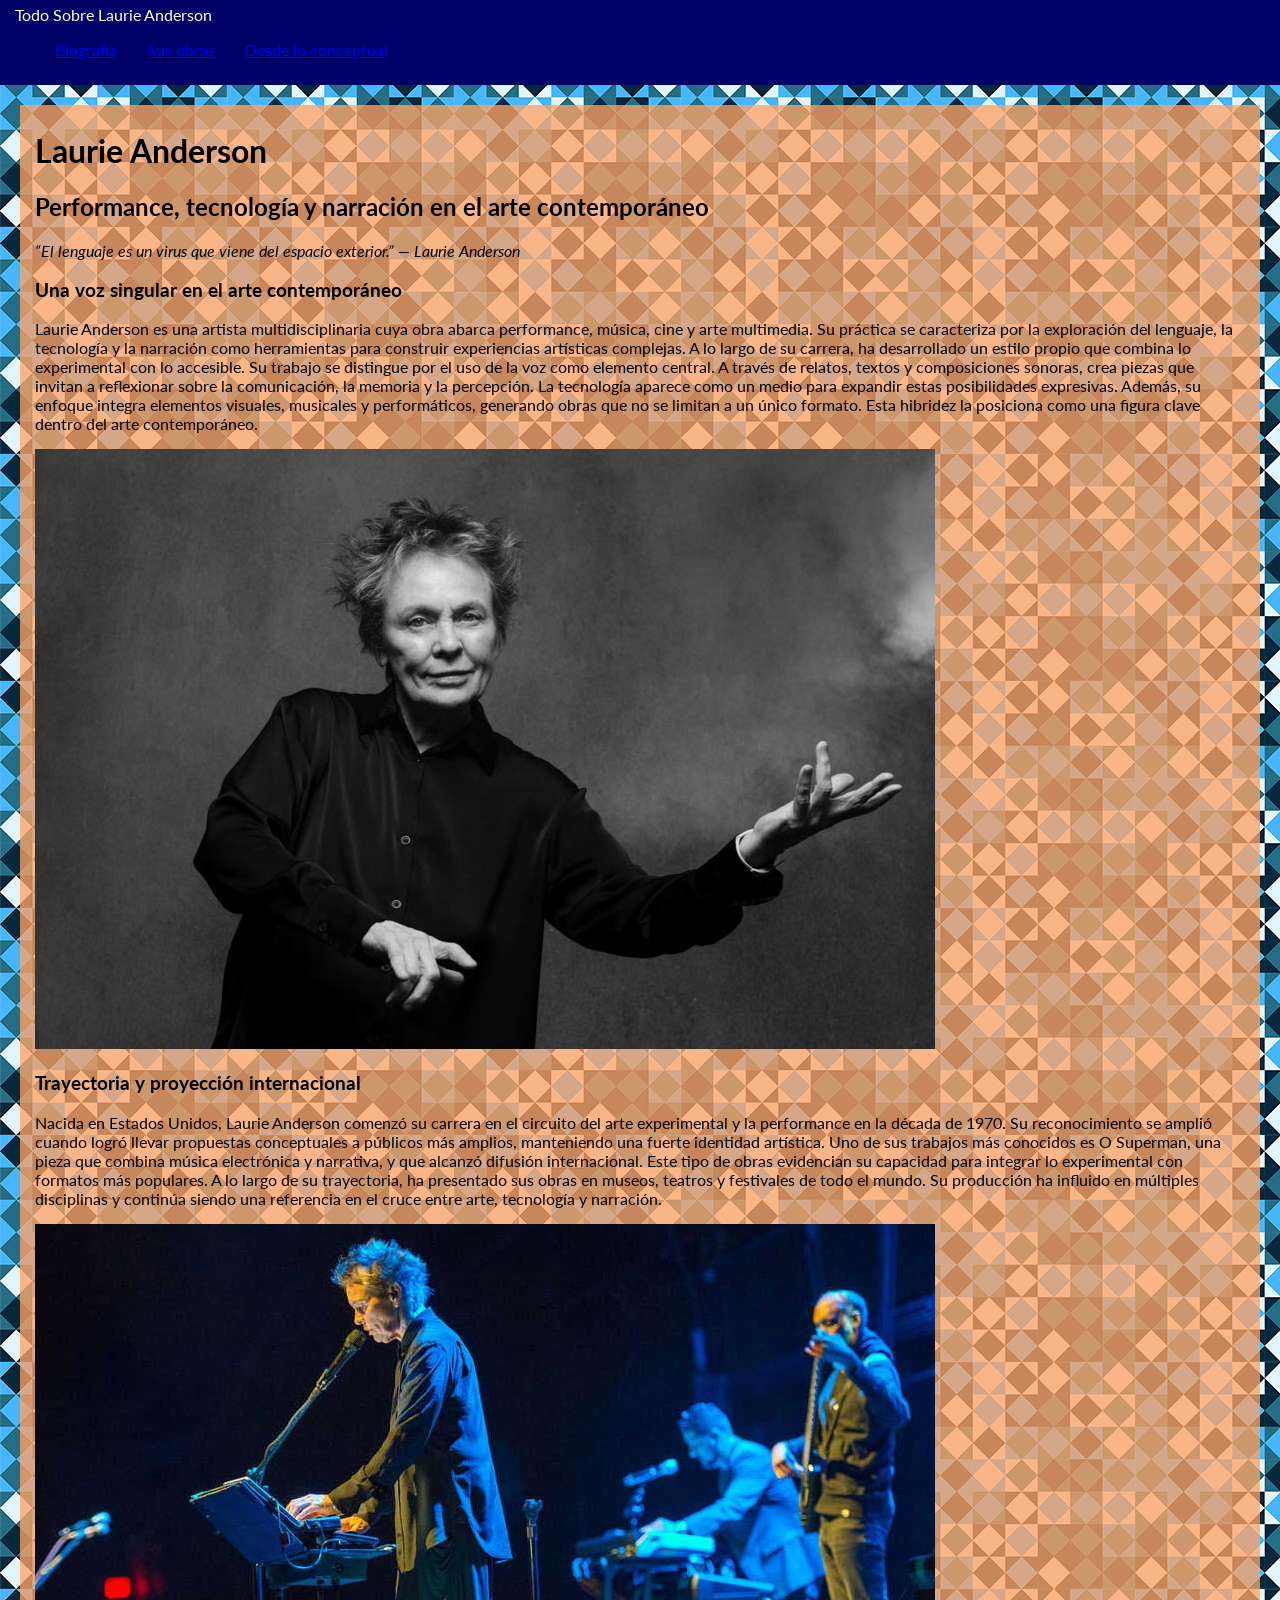
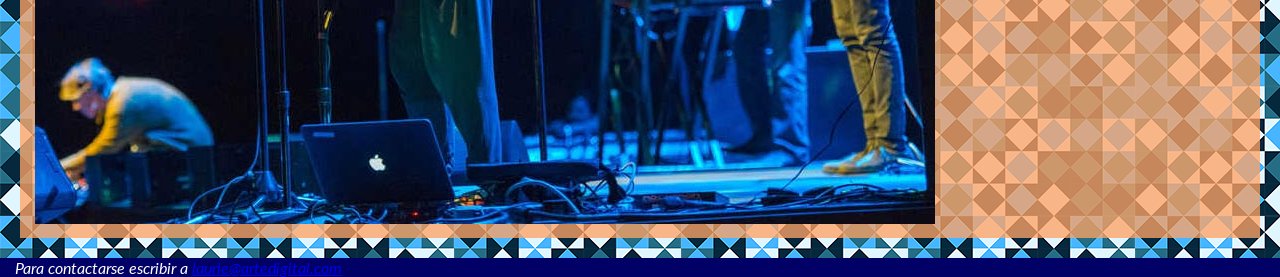
<file: index.html>
<!DOCTYPE html>
<html>
<head>
    <meta charset="UTF-8">
    <title>Laurie Anderson</title>
    <link rel="stylesheet" href="css/estilos.css">
    <link rel="preconnect" href="https://fonts.gstatic.com" crossorigin>
    <link href="https://fonts.googleapis.com/css2?family=Abel&family=Lato:ital,wght@0,400;0,700;1,400&display=swap" rel="stylesheet">
</head>
<body>
    <div class="azul">
    <header>Todo Sobre Laurie Anderson</header>
    <nav>
        <ul class="nav">
            <li><a href="index.html">Biografía</a></li>
            <li><a href="tecnologia.html">Sus obras</a></li>
            <li><a href="lenguaje-como-materia.html">Desde lo conceptual</a></li>
        </ul>
    </nav>
    </div>
<main>
    <h1>Laurie Anderson</h1>
    <h2>Performance, tecnología y narración en el arte contemporáneo</h2>
    <p class="italic">“El lenguaje es un virus que viene del espacio exterior.” — Laurie Anderson</p>
<section>
    <article>
      <h3>Una voz singular en el arte contemporáneo</h3>  
      <p>Laurie Anderson es una artista multidisciplinaria cuya obra abarca performance, música, cine y arte multimedia. 
        Su práctica se caracteriza por la exploración del lenguaje, la tecnología y la narración como herramientas para construir 
        experiencias artísticas complejas. A lo largo de su carrera, ha desarrollado un estilo propio que combina lo experimental con 
        lo accesible. Su trabajo se distingue por el uso de la voz como elemento central. A través de relatos, textos y composiciones sonoras, 
        crea piezas que invitan a reflexionar sobre la comunicación, la memoria y la percepción. La tecnología aparece como un medio para 
        expandir estas posibilidades expresivas. Además, su enfoque integra elementos visuales, musicales y performáticos, generando obras 
        que no se limitan a un único formato. Esta hibridez la posiciona como una figura clave dentro del arte contemporáneo.</p>
    </article>
    <img src="img/anderson-1.jpg" alt="Laurie Anderson">
    <article>
        <h3>Trayectoria y proyección internacional</h3>
        <p>Nacida en Estados Unidos, Laurie Anderson comenzó su carrera en el circuito del arte experimental y la performance en la década 
            de 1970. Su reconocimiento se amplió cuando logró llevar propuestas conceptuales a públicos más amplios, manteniendo una fuerte 
            identidad artística. Uno de sus trabajos más conocidos es O Superman, una pieza que combina música electrónica y narrativa, y que 
            alcanzó difusión internacional. Este tipo de obras evidencian su capacidad para integrar lo experimental con formatos más populares.
             A lo largo de su trayectoria, ha presentado sus obras en museos, teatros y festivales de todo el mundo. Su producción ha influido 
             en múltiples disciplinas y continúa siendo una referencia en el cruce entre arte, tecnología y narración.</p>
    </article>
    <img src="img/anderson-2.jpg" alt="Anderson en su show">
</section>
</main>
<footer> 
    <address class="italic">
        Para contactarse escribir a <a href="mailto:laurie@artedigital.com">laurie@artedigital.com</a>
    </address>
</footer>
</body>
</html>
</file>
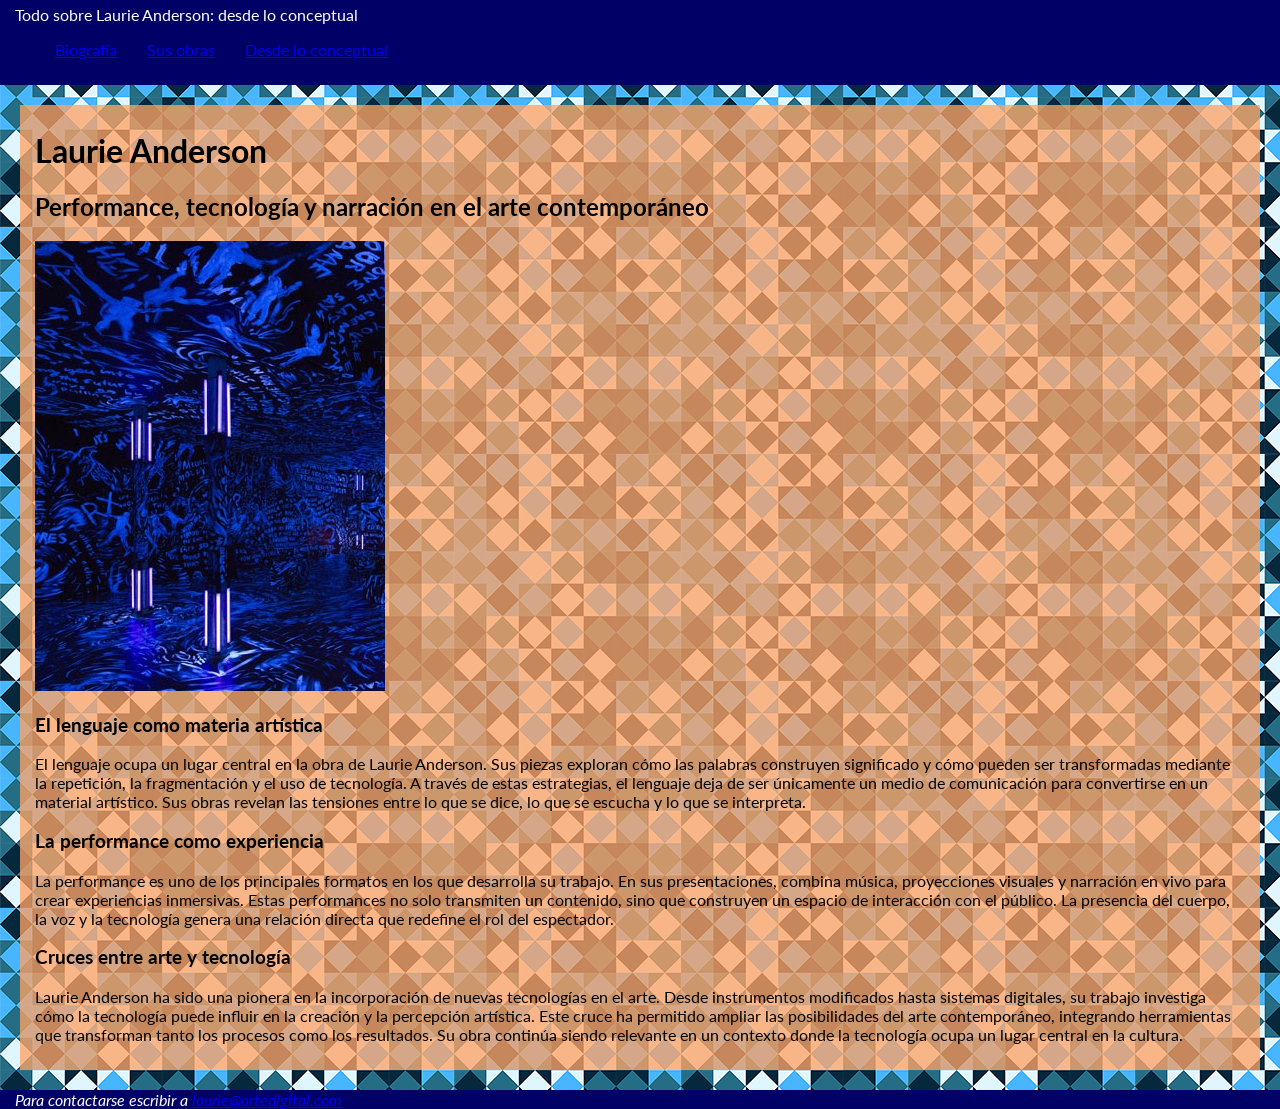
<file: lenguaje-como-materia.html>
<!DOCTYPE html>
<html>
<head>
    <meta charset="UTF-8">
    <title>Laurie Anderson - Concepto</title>
    <link rel="stylesheet" href="css/estilos.css">
    <link rel="preconnect" href="https://fonts.gstatic.com" crossorigin>
    <link href="https://fonts.googleapis.com/css2?family=Abel&family=Lato:ital,wght@0,400;0,700;1,400&display=swap" rel="stylesheet">
</head>
<body>
    <div class="azul">
    <header>Todo sobre Laurie Anderson: desde lo conceptual</header>
    <nav>
        <ul class="nav">
            <li><a href="index.html">Biografía</a></li>
            <li><a href="tecnologia.html">Sus obras</a></li>
            <li><a href="lenguaje-como-materia.html">Desde lo conceptual</a></li>
        </ul>
    </nav>
    </div>
<main>
    <h1>Laurie Anderson</h1>
    <h2>Performance, tecnología y narración en el arte contemporáneo</h2>
    <img src="img/anderson-4.jpg" alt="Obra de Anderson">
<section>
    <article>
        <h3>El lenguaje como materia artística</h3>
        <p>El lenguaje ocupa un lugar central en la obra de Laurie Anderson. Sus piezas exploran cómo las palabras construyen 
            significado y cómo pueden ser transformadas mediante la repetición, la fragmentación y el uso de tecnología. A través de 
            estas estrategias, el lenguaje deja de ser únicamente un medio de comunicación para convertirse en un material artístico. 
            Sus obras revelan las tensiones entre lo que se dice, lo que se escucha y lo que se interpreta.</p>
    </article>

    <article>
        <h3>La performance como experiencia</h3>
        <p>La performance es uno de los principales formatos en los que desarrolla su trabajo. En sus presentaciones, combina música, 
            proyecciones visuales y narración en vivo para crear experiencias inmersivas. Estas performances no solo transmiten un contenido, 
            sino que construyen un espacio de interacción con el público. La presencia del cuerpo, la voz y la tecnología genera una relación 
            directa que redefine el rol del espectador.</p>
    </article>
    
    <article>
        <h3>Cruces entre arte y tecnología</h3>
        <p>Laurie Anderson ha sido una pionera en la incorporación de nuevas tecnologías en el arte. Desde instrumentos modificados hasta 
            sistemas digitales, su trabajo investiga cómo la tecnología puede influir en la creación y la percepción artística. Este cruce ha 
            permitido ampliar las posibilidades del arte contemporáneo, integrando herramientas que transforman tanto los procesos como los 
            resultados. Su obra continúa siendo relevante en un contexto donde la tecnología ocupa un lugar central en la cultura.</p>
    </article>
</section>
</main>
<footer> 
    <address class="italic">
        Para contactarse escribir a <a href="mailto:laurie@artedigital.com">laurie@artedigital.com</a>
    </address>
</footer>
</body>
</html>
</file>
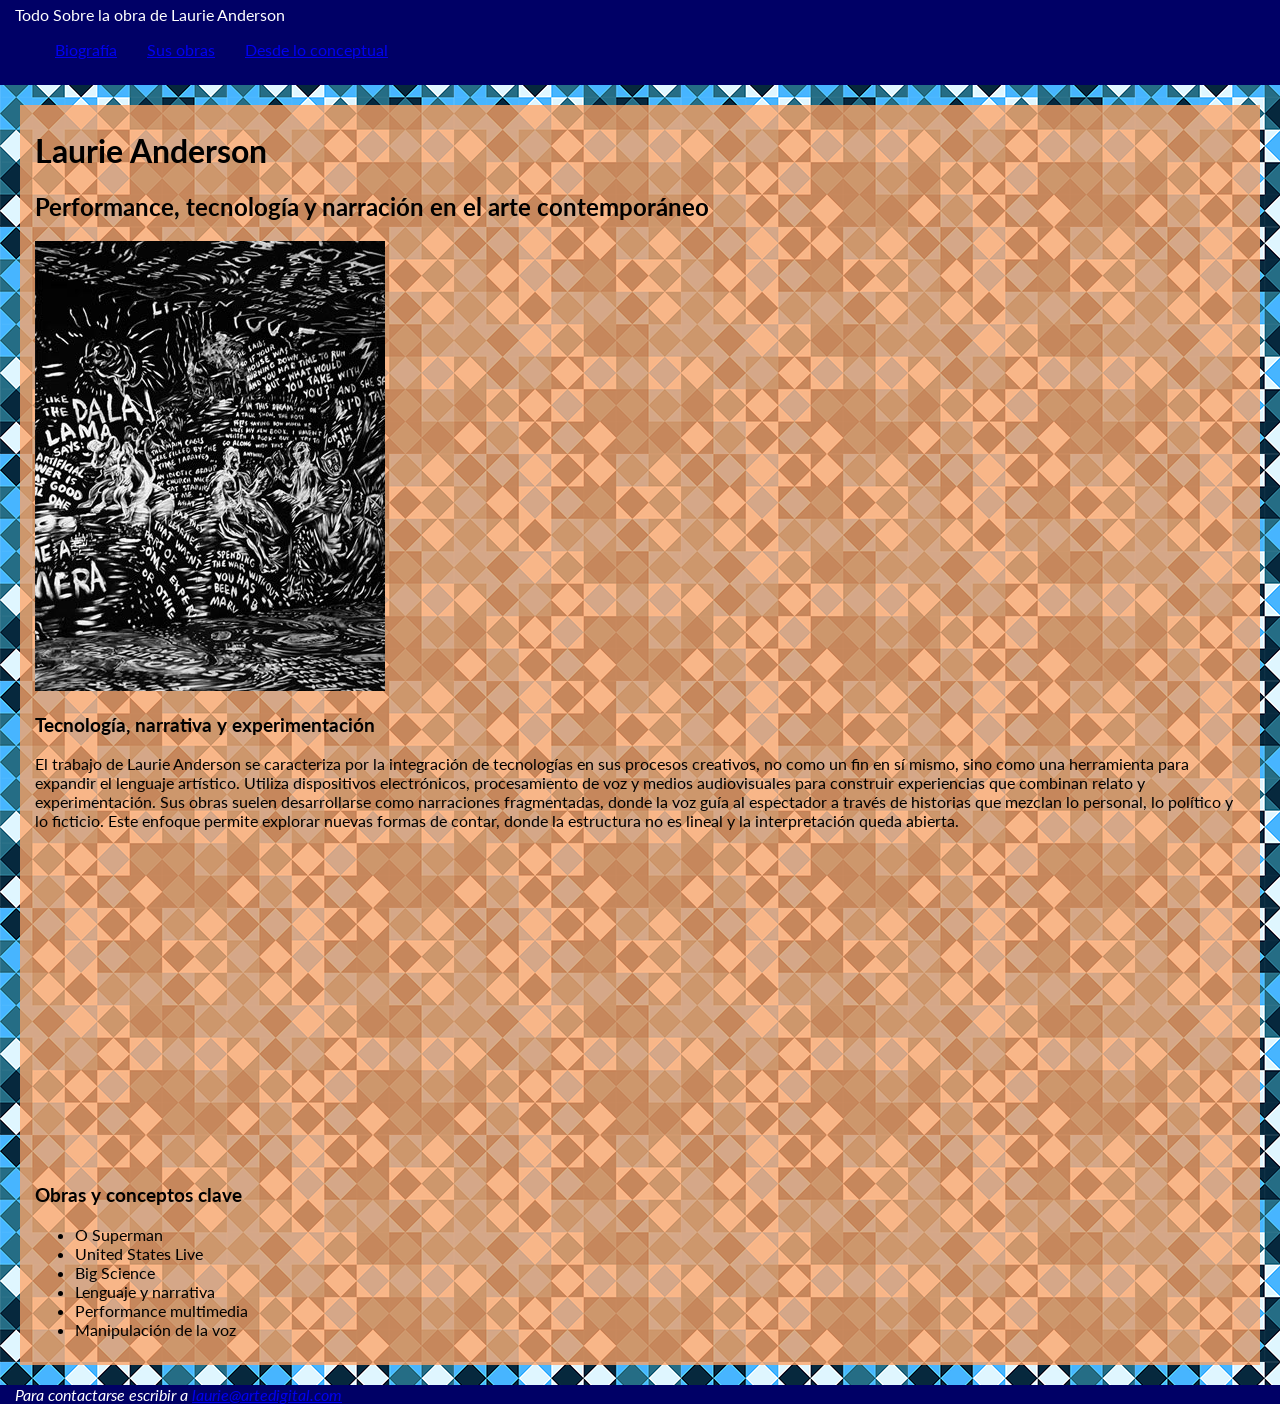
<file: tecnologia.html>
<!DOCTYPE html>
<html>
<head>
    <meta charset="UTF-8">
    <title>Laurie Anderson - Obras</title>
    <link rel="stylesheet" href="css/estilos.css">
    <link rel="preconnect" href="https://fonts.googleapis.com">
    <link rel="preconnect" href="https://fonts.gstatic.com" crossorigin>
    <link href="https://fonts.googleapis.com/css2?family=Abel&family=Lato:ital,wght@0,400;0,700;1,400&display=swap" rel="stylesheet">
</head>
<body>
    <div class="azul">
    <header>Todo Sobre la obra de Laurie Anderson</header>
    <nav>
        <ul class="nav">
            <li><a href="index.html">Biografía</a></li>
            <li><a href="tecnologia.html">Sus obras</a></li>
            <li><a href="lenguaje-como-materia.html">Desde lo conceptual</a></li>
        </ul>
    </nav>
    </div>
<main>
    <h1>Laurie Anderson</h1>
    <h2>Performance, tecnología y narración en el arte contemporáneo</h2>
   

<section>
    <img src="img/anderson-3.jpg" alt="Obra por Anderson">
    <article>
        <h3>Tecnología, narrativa y experimentación</h3>
        <p>El trabajo de Laurie Anderson se caracteriza por la integración de tecnologías en sus procesos creativos, no como un fin en sí mismo, 
            sino como una herramienta para expandir el lenguaje artístico. Utiliza dispositivos electrónicos, procesamiento de voz y medios 
            audiovisuales para construir experiencias que combinan relato y experimentación. Sus obras suelen desarrollarse como narraciones 
            fragmentadas, donde la voz guía al espectador a través de historias que mezclan lo personal, lo político y lo ficticio. Este enfoque 
            permite explorar nuevas formas de contar, donde la estructura no es lineal y la interpretación queda abierta.</p>
    </article>
    <iframe width="560" height="315" src="https://www.youtube.com/embed/Vzt2p4XkKco?si=L5h2PT5lbno2Y01R" title="YouTube video player" frameborder="0" allow="accelerometer; 
    autoplay; clipboard-write; encrypted-media; gyroscope; picture-in-picture; web-share" referrerpolicy="strict-origin-when-cross-origin" allowfullscreen id="video"></iframe>
    <article>
        <h3>Obras y conceptos clave</h3>
        <ul>
            <li>O Superman</li>
            <li>United States Live</li>
            <li>Big Science</li>
            <li>Lenguaje y narrativa</li>
            <li>Performance multimedia</li>
            <li>Manipulación de la voz</li>
        </ul>
    </article>
</section>
</main>
<footer> 
    <address class="italic">
        Para contactarse escribir a <a href="mailto:laurie@artedigital.com">laurie@artedigital.com</a>
    </address>
</footer>
</body>
</html>
</file>
<file: css/estilos.css>
/* texto: tipografía y alignment*/
p, li, header {
  font-family: "Lato", sans-serif;
  font-weight: 400;
  font-style: normal;
  margin-left: 15px;
  margin-right: 15px;
}

h1, h2, h3 {
  font-family: "Lato", sans-serif;
  font-weight: 700;
  font-style: normal;
   margin-left: 15px;
  margin-right: 15px;
}

.italic {
  font-family: "Lato", sans-serif;
  font-weight: 400;
  font-style: italic;
   margin-left: 15px;
  margin-right: 15px;
}
/* fondos */
body {
    margin: 0px;
    background-image: url("../img/fondo.png");
}

main {
    background-color: #ffa366c5;
    margin: 20px;
    padding-bottom: 10px;
    padding-top: 5px;

}

footer {
    background-color: #000066;
    color: rgb(255, 255, 255);
}

.azul {
    background-color: #000066;
    color: rgb(255, 255, 255);
    padding-bottom: 10px;
    padding-top: 5px;
}

/* imagenes y video */

img {
    margin-left: 15px;
}

#video {
    margin-left: 15px;
}

/* menú de navegación*/

.nav {
    list-style-type: none;
    display: inline-block;
    display: inline;
    display: flex;
}
</file>
